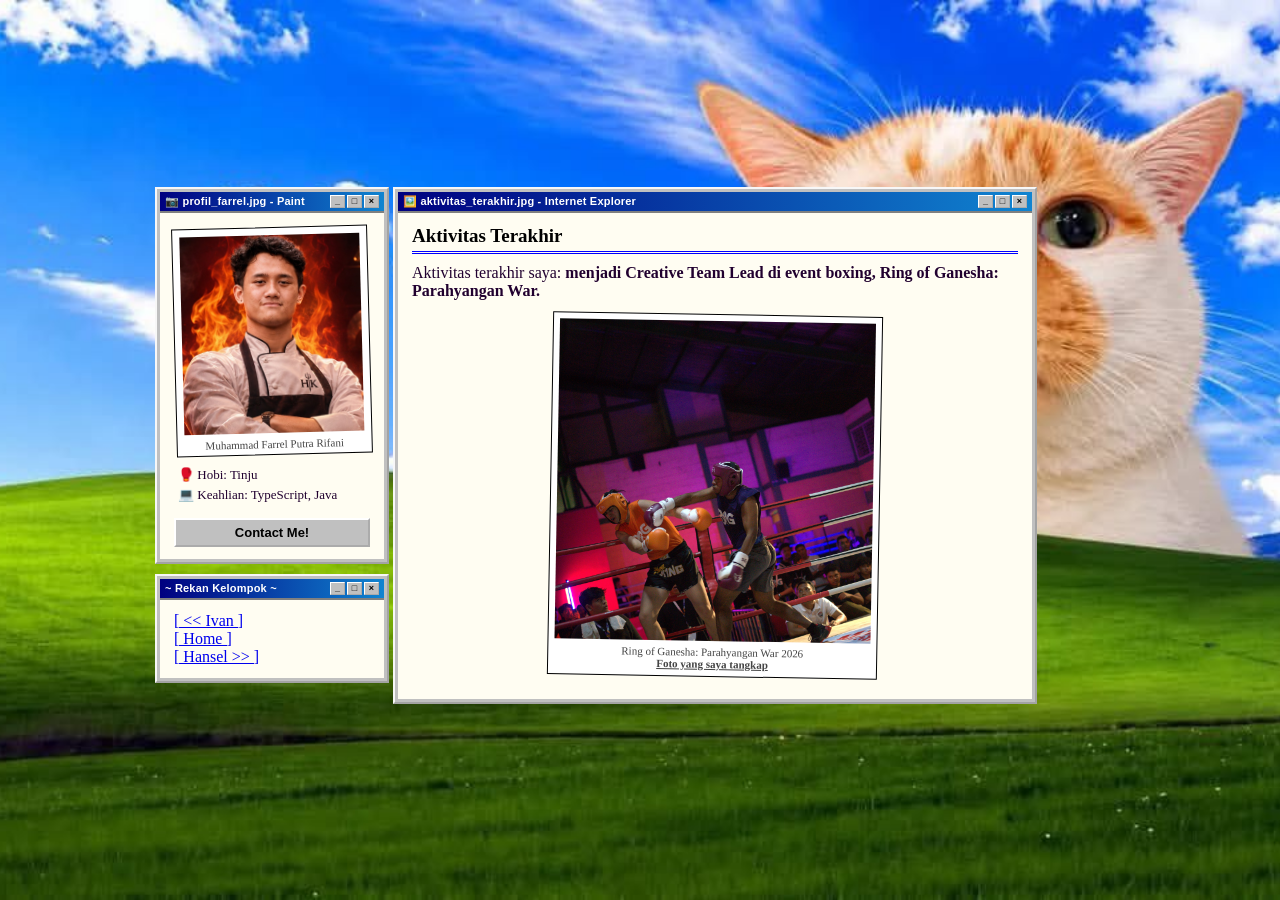
<file: farrel/farrel.html>
<html lang="id">
  <head>
    <meta charset="UTF-8" />
    <meta name="viewport" content="width=device-width, initial-scale=1.0" />
    <title>Farrel Profile</title>
    <link rel="stylesheet" href="css/style.css" />
  </head>
  <body>
    <div class="page-wrap" id="top">
      <table class="layout" role="presentation">
        <tbody>
          <tr>
            <td class="sidebar">
              <section class="win">
                <div class="win-title">
                  <span>📷 profil_farrel.jpg - Paint</span>
                  <span class="win-buttons" aria-hidden="true"
                    ><span>_</span><span>□</span><span>×</span></span
                  >
                </div>
                <div class="win-body">
                  <figure class="profile-frame">
                    <img
                      class="profile-photo"
                      src="assets/awas-tukang-masak.jpeg"
                      alt="Farrel berpose sebagai chef di poster parodi Hell's Kitchen yang penuh api"
                    />
                    <figcaption class="photo-caption">
                      Muhammad Farrel Putra Rifani
                    </figcaption>
                  </figure>

                  <ul class="side-list">
                    <li>🥊 Hobi: Tinju</li>
                    <li>💻 Keahlian: TypeScript, Java</li>
                  </ul>

                  <button id="contact-btn" class="btn98">Contact Me!</button>
                </div>
              </section>

              <section class="win">
                <div class="win-title">
                  <span>~ Rekan Kelompok ~</span>
                  <span class="win-buttons" aria-hidden="true"
                    ><span>_</span><span>□</span><span>×</span></span
                  >
                </div>
                <div class="win-body">
                  <a href="../ivan.html">[ << Ivan ]</a>
                  <br />
                  <a href="../index.html">[ Home ]</a>
                  <br />
                  <a href="../hansel.html">[ Hansel >> ]</a>
                </div>
              </section>
            </td>

            <td class="main-col">
              <section class="win" id="aktivitas">
                <div class="win-title">
                  <span>🖼️ aktivitas_terakhir.jpg - Internet Explorer</span>
                  <span class="win-buttons" aria-hidden="true"
                    ><span>_</span><span>□</span><span>×</span></span
                  >
                </div>
                <div class="win-body">
                  <h2 class="panel-heading">Aktivitas Terakhir</h2>
                  <p>
                    Aktivitas terakhir saya:
                    <strong
                      >menjadi Creative Team Lead di event boxing, Ring of
                      Ganesha: Parahyangan War.</strong
                    >
                  </p>
                  <figure class="activity-frame">
                    <img
                      class="activity-photo"
                      src="assets/ROG_KECE.jpg"
                      alt="Dua petinju sedang bertanding di atas ring dengan lampu merah dan ungu"
                    />
                    <figcaption>
                      Ring of Ganesha: Parahyangan War 2026
                      <br />
                      <span
                        style="text-decoration: underline; font-weight: bold"
                      >
                        Foto yang saya tangkap
                      </span>
                    </figcaption>
                  </figure>
                </div>
              </section>
            </td>
          </tr>
        </tbody>
      </table>
    </div>

    <div id="contact-modal" class="modal-overlay">
      <div class="win modal-box">
        <div class="win-title">
          <span>✉️ message.exe</span>
          <span class="win-buttons" aria-hidden="true"
            ><span id="close-modal" style="cursor: pointer">×</span></span
          >
        </div>
        <div class="win-body">
          <p style="text-align: center; font-size: 24px; margin: 0 0 10px">
            ☎️
          </p>
          <p style="text-align: center; margin-bottom: 15px">
            <strong>Hubungi Saya:</strong><br />
            6182401025@student.unpar.ac.id
          </p>
          <div style="text-align: center">
            <button id="ok-btn" class="btn98">OK</button>
          </div>
        </div>
      </div>
    </div>

    <script src="js/main.js"></script>
  </body>
</html>
</file>
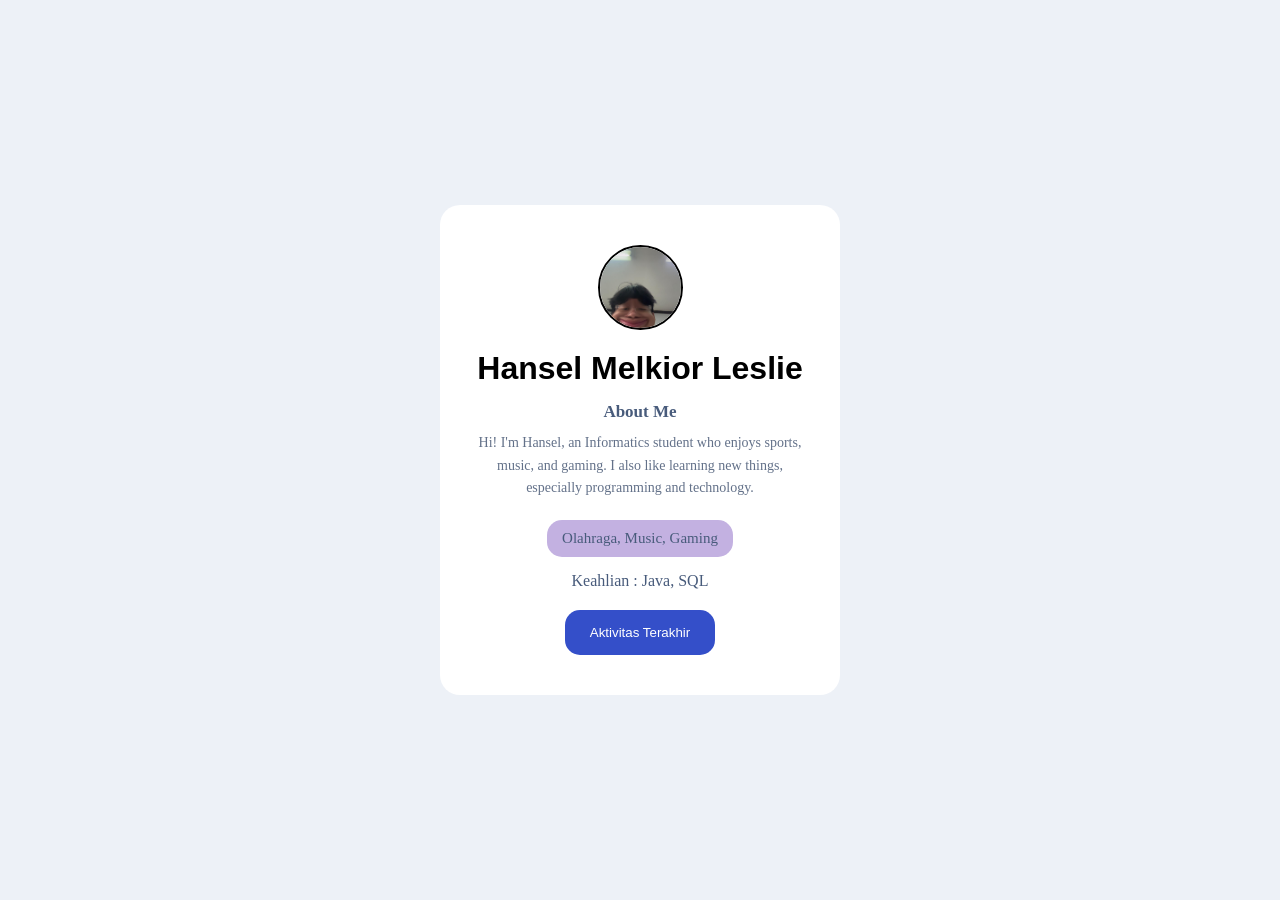
<file: hansel/hansel.html>
<!DOCTYPE html>
<html lang="en">

<head>
    <meta charset="UTF-8">
    <meta name="viewport" content="width=device-width, initial-scale=1.0">
    <link rel="stylesheet" href="style.css">
    <script src="script.js" defer></script>
    <title>Profile Hansel</title>
</head>

<body>
    <div class="profile-card">
        <div class="avatar">
            <img src="../assets/hansel.jpeg" alt="profile_pic">
        </div>

        <h1>Hansel Melkior Leslie</h1>

        <div class="about-me">
            <h3>About Me</h3>
            <p>
                Hi! I'm Hansel, an Informatics student who enjoys
                sports, music, and gaming. I also like learning
                new things, especially programming and technology.
            </p>
        </div>

        <div class="hobbies">Olahraga, Music, Gaming</div>
        <div class="keahlian">Keahlian : Java, SQL</div>
        <button id="aktivitas-terakhir">Aktivitas Terakhir</button>
    </div>

    <div id="popup" class="popupOverlay">
        <div class="popup-content">

            <button id="closeButton">&times;</button>

            <h2>Aktivitas Terakhir</h2>
            <p>Bermain Mahjong dengan Teman dan Keluarga</p>
            <img src="../assets/mahjong.jpeg">

            <button id="tutupPopup" class="popup-button">Tutup</button>
        </div>
    </div>
</body>

</html>
</file>
<file: farrel/css/style.css>
:root {
  --ink: #21002f;
  --cream: #fffdf2;
  --yellow: #ffe600;
  --win: #c0c0c0;
}

* {
  box-sizing: border-box;
}

html {
  scroll-behavior: smooth;
}

body {
  margin: 0;
  height: 100vh;
  overflow: hidden;
  padding: 10px;
  display: flex;
  align-items: center;
  justify-content: center;
  font-family: "Comic Sans MS", "Comic Sans", "Trebuchet MS", cursive;
  font-size: 15px;
  line-height: 1.55;
  color: var(--ink);
  background-image: url(../assets/awas-ada-miaw.jpeg);
  background-position: center;
  background-repeat: no-repeat;
  background-size: cover;
}

::selection {
  background: var(--yellow);
  color: #000;
}

a {
  color: #0000ee;
}

a:hover {
  color: var(--hot);
  background: #fff3a0;
}

a:focus-visible {
  outline: 3px dotted var(--hot);
  outline-offset: 2px;
}

img {
  max-width: 100%;
}

.page-wrap {
  width: min(100%, 1000px);
  margin: 0 auto;
  padding: 6px;
}

.layout {
  width: min(100%, 900px);
  max-height: 100%;
  padding: 6px;
}

.sidebar,
.main-col {
  vertical-align: top;
}

.sidebar {
  width: 236px;
}

.win {
  margin-bottom: 10px;
  padding: 3px;
  background: var(--win);
  border: 2px outset #f7f7f7;
}

.win-title {
  display: flex;
  align-items: center;
  justify-content: space-between;
  gap: 8px;
  padding: 3px 5px;
  color: #fff;
  font-family: Tahoma, "MS Sans Serif", Arial, sans-serif;
  font-size: 11px;
  font-weight: bold;
  letter-spacing: 0.2px;
  background: linear-gradient(90deg, #000080, #1084d0);
}

.win-title > span:first-child {
  min-width: 0;
  overflow: hidden;
  text-overflow: ellipsis;
  white-space: nowrap;
}

.win-buttons {
  display: flex;
  flex-shrink: 0;
  gap: 2px;
}

.win-buttons span {
  display: grid;
  place-items: center;
  width: 15px;
  height: 13px;
  color: #000;
  font-family: "MS Sans Serif", Tahoma, Arial, sans-serif;
  font-size: 9px;
  line-height: 1;
  background: var(--win);
  border: 1px outset #fff;
}

.win-body {
  padding: 12px 14px;
  background-color: var(--cream);
  border-top: 2px solid #808080;
}

.win-body p {
  margin: 0 0 10px;
}

.panel-heading {
  margin: 0 0 10px;
  padding-bottom: 4px;
  color: black;
  font-size: 19px;
  border-bottom: 3px double blue;
}

.profile-frame {
  margin: 2px auto 12px;
  padding: 6px 6px 4px;
  background: #fff;
  border: 1px solid #000;
  transform: rotate(-1.5deg);
}

.profile-photo {
  display: block;
  width: 100%;
  height: 200px;
  object-fit: cover;
  border: 1px solid #fff;
  object-position: top;
}

.photo-caption {
  padding-top: 4px;
  color: #444;
  font-family: "Comic Sans MS", cursive;
  font-size: 11px;
  text-align: center;
}

.side-list {
  margin: 0;
  padding-left: 4px;
  font-size: 13px;
  list-style: none;
}

.side-list li {
  margin-bottom: 4px;
}

.activity-frame {
  max-width: 330px;
  margin: 14px auto 10px;
  padding: 6px;
  background: #fff;
  border: 1px solid #000;
  transform: rotate(1deg);
}

.activity-photo {
  display: block;
  width: 100%;
  height: 320px;
  object-fit: cover;
}

.activity-frame figcaption {
  padding-top: 5px;
  color: #444;
  font-size: 11px;
  text-align: center;
}

.btn98 {
  display: block;
  width: 100%;
  margin-top: 15px;
  padding: 5px;
  color: #000;
  font-family: Tahoma, "MS Sans Serif", sans-serif;
  font-size: 13px;
  font-weight: bold;
  background: var(--win);
  border: 2px outset #fff;
  cursor: pointer;
}
.btn98:active {
  border-style: inset;
}

/* --- Modal stlyes --- */
.modal-overlay {
  display: none;
  position: fixed;
  top: 0;
  left: 0;
  right: 0;
  bottom: 0;
  background: rgba(0, 0, 0, 0.6);
  z-index: 9999;
  align-items: center;
  justify-content: center;
}

.modal-box {
  width: 280px;
  margin: 0;
}
.modal-box .btn98 {
  display: inline-block;
  width: auto;
  padding: 4px 20px;
  margin-top: 0;
}
</file>
<file: hansel/style.css>
*{
    margin: 0;
    padding: 0;
    box-sizing: border-box;
}

body{
    display: flex;
    justify-content: center;
    align-items: center;
    min-height: 100vh
}

.profile-card{
    background-color: white;
    width: 400px;
    height: 90%;
    padding: 40px 30px;
    text-align: center;
    border-radius: 20px;
}

.avatar{
    width: 85px;
    height: 85px;
    border-radius: 50%;
    overflow: hidden;
    border: 2px solid black;
    margin: 0 auto 20px;
}

.avatar img {
    width: 100%;
    height: 100%;
    object-fit: cover;
    object-position: center;
}

body{
    background-color: #edf1f7;
}

h1 {
    font-family: sans-serif;
    margin-bottom: 15px;
}

.hobbies{
    display: inline-block;
    background-color: #C3B1E1;
    color: #485b7b;

    padding: 10px 15px;
    border-radius: 15px;

    font-size: 15px;
    margin-bottom: 15px;
}

.keahlian {
    color: #485b7b;
    margin-bottom: 20px;
}

#aktivitas-terakhir{
    background-color: #344fc9;
    color: white;

    border: none;
    border-radius: 15px;
    padding: 15px 25px;
    
    transition: 0.3s;
}

#aktivitas-terakhir:active { 
    transform: scale(0.97);
}

.popupOverlay{
    display: none;
    position: fixed;
    inset: 0;
    background-color: rgba(20, 32, 58, 0.6);

    justify-content: center;
    align-items: center;

    z-index: 1000;
}

.popup-content{
    position: relative;
    background-color: white;
    width: 350px;
    padding: 35px 25px;
    

    text-align: center;
    border-radius: 15px;
}

h2{
    color: #485b7b;
    font-size: 20px;
    margin-bottom: 20px;
}

#closeButton {
    position: absolute;
    top: 12px;
    right: 15px;

    background-color: #f0f2f6;
    border: none;
    border-radius: 50%;

    width: 30px;
    height: 30px;

    font-size: 20px;
    cursor: pointer;
}

.popup-button {
    background-color: #344fc9;
    color: white;
    border: none;
    border-radius: 12px;

    padding: 12px 25px;
    cursor: pointer;
}

.popupOverlay img {
    width: 100%;
    max-height: 200px;
    object-fit: cover;
    border-radius: 15px;
    margin: 15px 0;
}

.about-me {
    margin-bottom: 20px;
}

.about-me h3 {
    color: #485b7b;
    font-size: 17px;
    margin-bottom: 10px;
}

.about-me p {
    color: #637189;
    font-size: 14px;
    line-height: 1.6;
}
</file>
